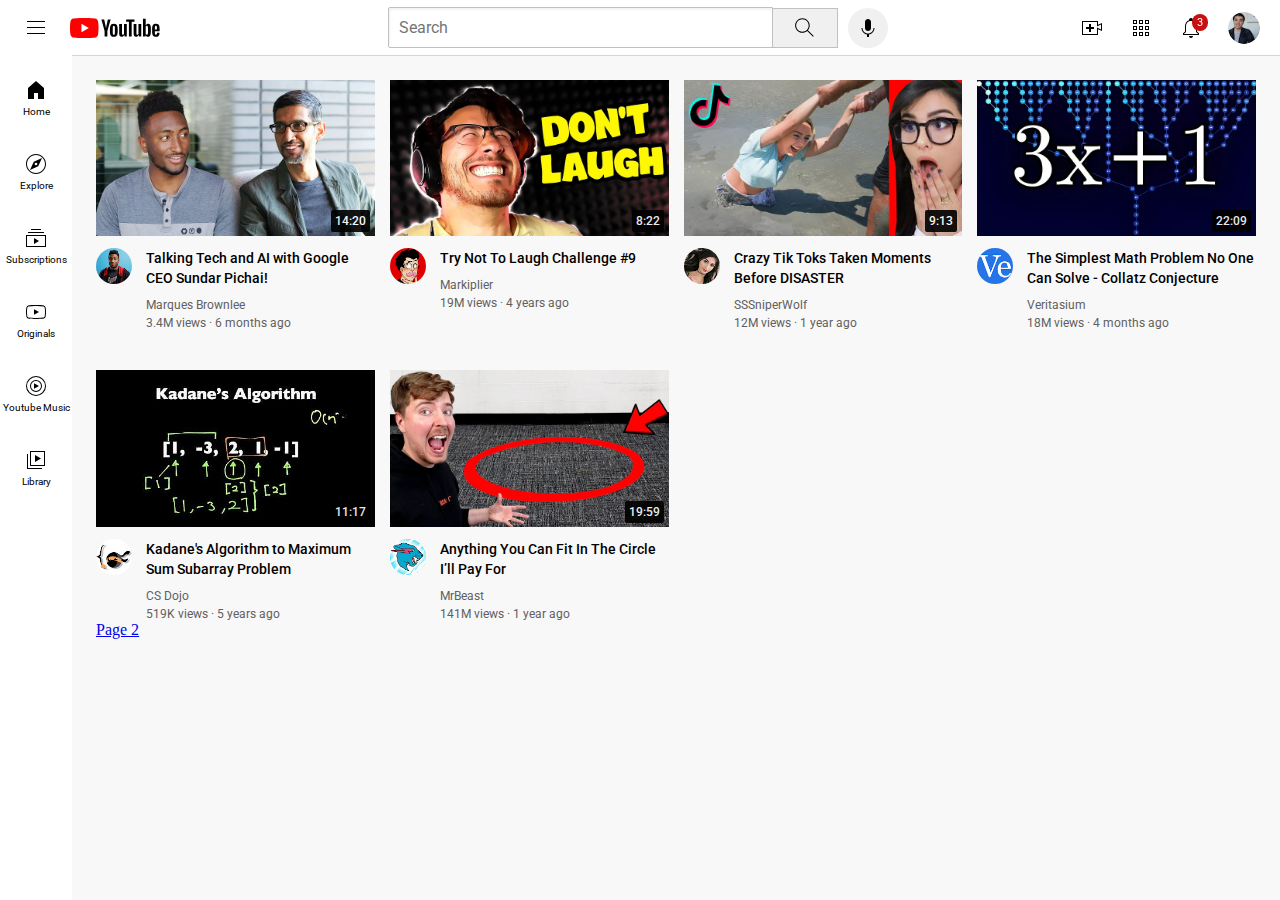
<file: index.html>
<!DOCTYPE html>
<html>
  <head>
    <title>youtube.com clone</title>

    <link rel="preconnect" href="https://fonts.googleapis.com">
    <link rel="preconnect" href="https://fonts.gstatic.com" crossorigin>
    <link href="https://fonts.googleapis.com/css2?family=Roboto:wght@400;500;700&display=swap" rel="stylesheet">

    <link rel="stylesheet" href="styles/general.css">
    <link rel="stylesheet" href="styles/header.css">
    <link rel="stylesheet" href="styles/video.css">
    <link rel="stylesheet" href="styles/sidebar.css">
  </head>
  <body>
    <div class="header">
      <div class="left-section">
        <img class="hamburger-menu" src="Icons/hamburger-menu.svg">
        <img class="youtube-logo" src="Icons/youtube-logo.svg" >
      </div>

      <div class="middle-section">
        <input class="search-bar" type="text" placeholder="Search">
        <button class="search-button">
          <img class="search-icon" src="Icons/search.svg">
          <div class="tooltip">
            Search
          </div>
        </button>

        <button class="voice-search-button">
          <img class="voice-search-icon" src="Icons/voice-search-icon.svg">
          <div class="tooltip">
            Search with your voice
          </div>
        </button>
      </div>

      <div class="right-section">
        <div class="upload-icon-container">
          <img class="upload-icons" src="Icons/upload.svg">
          <div class="tooltip">
            Create
          </div>
        </div>
        <div class="youtube-apps-icons-container">
          <img class="youtube-apps-icons" src="Icons/youtube-apps.svg">
          <div class="tooltip">
            Youtube Apps
          </div>
        </div>
        
        <div class="notifications-icon-container">
          <img class="notifications-icons" src="Icons/notifications.svg">
          <div class="tooltip">
            Notifications
          </div>
          <div class="notifications-count">
            3
          </div>
        </div>
        <img class="current-user-picture" src="channel_pictures/my-channel.jpeg">
      </div>
      
    
    
    </div>
    
    <div class="sidebar">
      <div class="sidebar-link">
        <img src="Icons/home.svg">
        <div>Home</div>
      </div>
      <div class="sidebar-link">
        <img src="Icons/explore.svg">
        <div>Explore</div>
      </div>
      <div class="sidebar-link">
        <img src="Icons/subscriptions.svg">
        <div>Subscriptions</div>
      </div>
      <div class="sidebar-link">
        <img src="Icons/originals.svg">
        <div>Originals</div>
      </div>
      <div class="sidebar-link">
        <img src="Icons/youtube-music.svg">
        <div>Youtube Music</div>
      </div>
      <div class="sidebar-link">
        <img src="Icons/library.svg">
        <div>Library</div>
      </div>
    </div>

    <div class="video_grid">
    <div class="video_preview">
      <div class="thumbnail_row">
        <img class="thumbnail" src="thumbnails/thumbnail-1.webp">
        <div class="video-time">
          14:20
        </div>
      </div>
      <div class="video_info_grid">
        <div class="channel_picture">
          <img class="profile_picture" src="channel_pictures/channel-1.jpeg">
        </div>
        <div class="video_info">
          <p class="video_title">
            Talking Tech and AI with Google CEO Sundar Pichai!
          </p>
          <P class="video_author">
            Marques Brownlee
          </P>
          <p class="video_stats">
            3.4M views &#183; 6 months ago
          </p>
        </div>



      </div>
    </div>


    <div class="video_preview">
      <div class="thumbnail_row">
        <img class="thumbnail" src="thumbnails/thumbnail-2.webp">
        <div class="video-time">
          8:22
        </div>
      </div>

      <div class="video_info_grid">
        <div class="channel_picture">
          <img class="profile_picture" src="channel_pictures/channel-2.jpeg">
        </div>
        <div class="video_info">
          <p class="video_title">
            Try Not To Laugh Challenge #9
          </p>
          <P class="video_author">
            Markiplier
          </P>
          <p class="video_stats">
            19M views &#183; 4 years ago
          </p>
        </div>



      </div>
    </div>

    <div class="video_preview">
      <div class="thumbnail_row">
        <img class="thumbnail" src="thumbnails/thumbnail-3.webp">
        <div class="video-time">
          9:13
        </div>
      </div>

      <div class="video_info_grid">
        <div class="channel_picture">
          <img class="profile_picture" src="channel_pictures/channel-3.jpeg">
        </div>
        <div class="video_info">
          <p class="video_title">
            Crazy Tik Toks Taken Moments Before DISASTER
          </p>
          <P class="video_author">
            SSSniperWolf
          </P>
          <p class="video_stats">
            12M views &#183; 1 year ago
          </p>
        </div>



      </div>
    </div>


    <div class="video_preview">
      <div class="thumbnail_row">
        <img class="thumbnail" src="thumbnails/thumbnail-4.webp">
        <div class="video-time">
          22:09
        </div>
      </div>
      
      <div class="video_info_grid">
        <div class="channel_picture">
          <img class="profile_picture" src="channel_pictures/channel-4.jpeg">
        </div>
        <div class="video_info">
          <p class="video_title">
            The Simplest Math Problem No One Can Solve - Collatz Conjecture
          </p>
          <P class="video_author">
            Veritasium
          </P>
          <p class="video_stats">
            18M views &#183; 4 months ago
          </p>
        </div>



      </div>
    </div>

    <div class="video_preview">
      <div class="thumbnail_row">
        <img class="thumbnail" src="thumbnails/thumbnail-5.webp">
        <div class="video-time">
          11:17
        </div>
      </div>

      <div class="video_info_grid">
        <div class="channel_picture">
          <img class="profile_picture" src="channel_pictures/channel-5.jpeg">
        </div>
        <div class="video_info">
          <p class="video_title">
            Kadane's Algorithm to Maximum Sum Subarray Problem
          </p>
          <P class="video_author">
            CS Dojo
          </P>
          <p class="video_stats">
            519K views &#183; 5 years ago
          </p>
        </div>



      </div>
    </div>


    <div class="video_preview">
      <div class="thumbnail_row">
        <img class="thumbnail" src="thumbnails/thumbnail-6.webp">
        <div class="video-time">
         19:59
        </div>
      </div>

      <div class="video_info_grid">
        <div class="channel_picture">
          <img class="profile_picture" src="channel_pictures/channel-6.jpeg">
        </div>
        <div class="video_info">
          <p class="video_title">
            Anything You Can Fit In The Circle I’ll Pay For
          </p>
          <P class="video_author">
            MrBeast
          </P>
          <p class="video_stats">
            141M views &#183; 1 year ago
          </p>
        </div>



      </div>
    </div>
  </div>
   <nav>
     <a href="https://poschito.github.io/fake-youtube-poschito-supersimpledev/page2.html"> Page 2</a>
   </nav>
  </body>
  </body>
</html>
</file>
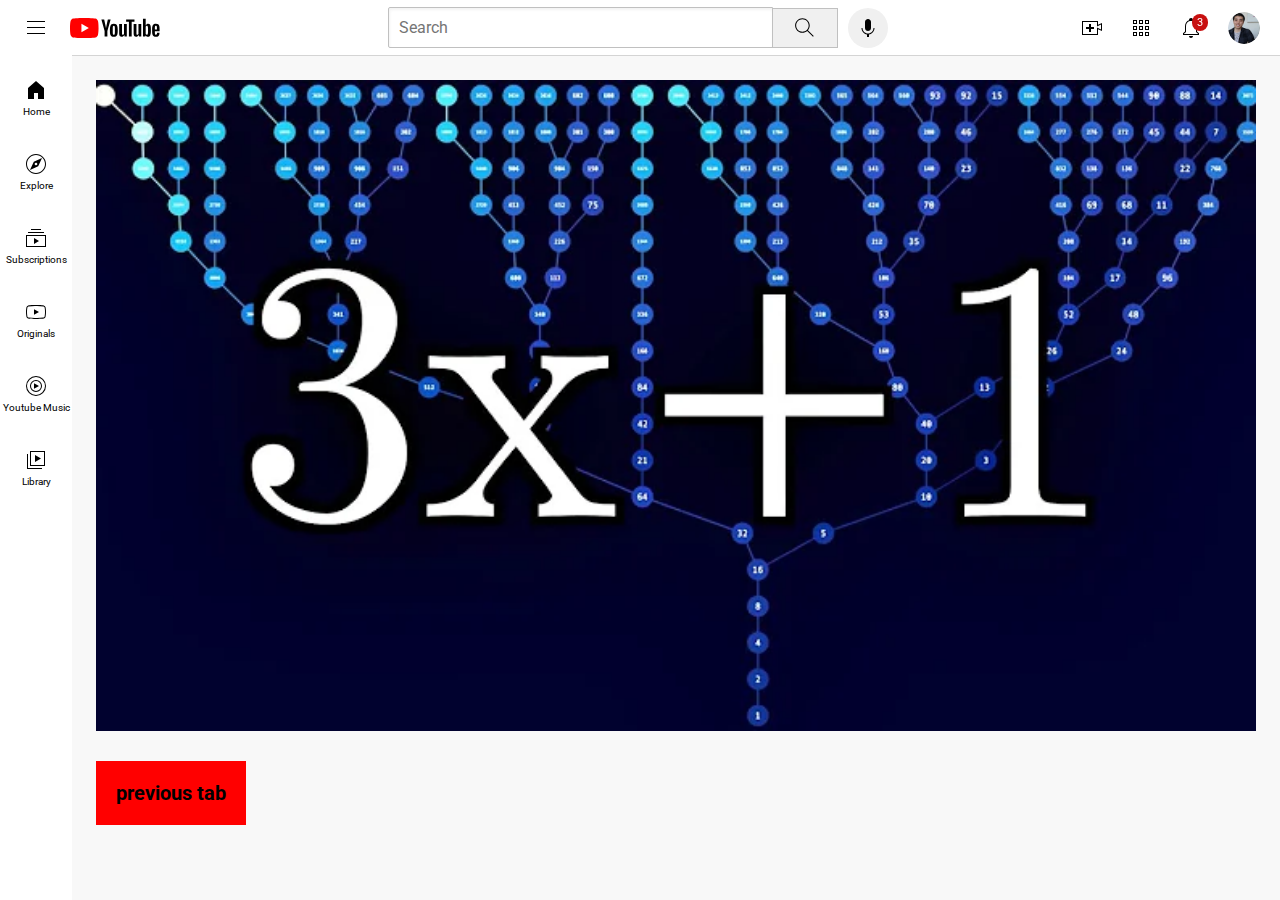
<file: page2.html>
<!DOCTYPE html>
<html>
  <head>
    <title>youtube.com clone</title>

    <link rel="preconnect" href="https://fonts.googleapis.com">
    <link rel="preconnect" href="https://fonts.gstatic.com" crossorigin>
    <link href="https://fonts.googleapis.com/css2?family=Roboto:wght@400;500;700&display=swap" rel="stylesheet">

    <link rel="stylesheet" href="styles/general.css">
    <link rel="stylesheet" href="styles/header.css">
    <link rel="stylesheet" href="styles/video.css">
    <link rel="stylesheet" href="styles/sidebar.css">
    <link rel="stylesheet" href="styles/page2.css">
  </head>
  <body>
    <div class="header">
      <div class="left-section">
        <img class="hamburger-menu" src="Icons/hamburger-menu.svg">
        <img class="youtube-logo" src="Icons/youtube-logo.svg" >
      </div>

      <div class="middle-section">
        <input class="search-bar" type="text" placeholder="Search">
        <button class="search-button">
          <img class="search-icon" src="Icons/search.svg">
          <div class="tooltip">
            Search
          </div>
        </button>

        <button class="voice-search-button">
          <img class="voice-search-icon" src="Icons/voice-search-icon.svg">
          <div class="tooltip">
            Search with your voice
          </div>
        </button>
      </div>

      <div class="right-section">
        <div class="upload-icon-container">
          <img class="upload-icons" src="Icons/upload.svg">
          <div class="tooltip">
            Create
          </div>
        </div>
        <div class="youtube-apps-icons-container">
          <img class="youtube-apps-icons" src="Icons/youtube-apps.svg">
          <div class="tooltip">
            Youtube Apps
          </div>
        </div>
        
        <div class="notifications-icon-container">
          <img class="notifications-icons" src="Icons/notifications.svg">
          <div class="tooltip">
            Notifications
          </div>
          <div class="notifications-count">
            3
          </div>
        </div>
        <img class="current-user-picture" src="channel_pictures/my-channel.jpeg">
      </div>
      
    
    
    </div>
    
    <div class="sidebar">
      <div class="sidebar-link">
        <img src="Icons/home.svg">
        <div>Home</div>
      </div>
      <div class="sidebar-link">
        <img src="Icons/explore.svg">
        <div>Explore</div>
      </div>
      <div class="sidebar-link">
        <img src="Icons/subscriptions.svg">
        <div>Subscriptions</div>
      </div>
      <div class="sidebar-link">
        <img src="Icons/originals.svg">
        <div>Originals</div>
      </div>
      <div class="sidebar-link">
        <img src="Icons/youtube-music.svg">
        <div>Youtube Music</div>
      </div>
      <div class="sidebar-link">
        <img src="Icons/library.svg">
        <div>Library</div>
      </div>
    </div>

    <div class="image-input">
      <img class="image-thumbnail" src="thumbnails/thumbnail-4.webp">
    </div>
    <div>
     <a href="https://poschito.github.io/fake-youtube-poschito-supersimpledev/"> <button class="tab" > previous tab</button> </a> 
    </div>

  </body>
</html>
</file>
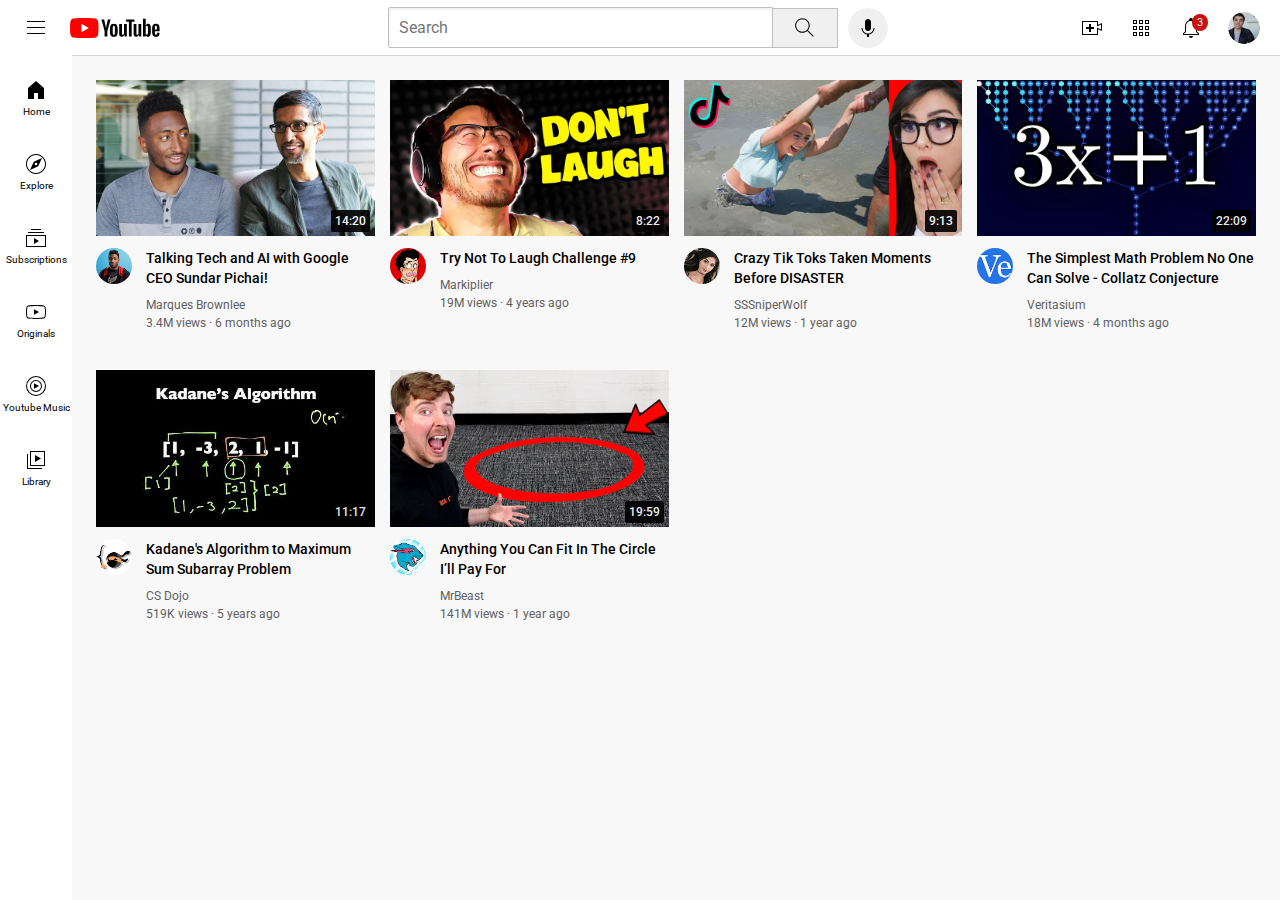
<file: youtube.html>
<!DOCTYPE html>
<html>
  <head>
    <title>youtube.com clone</title>

    <link rel="preconnect" href="https://fonts.googleapis.com">
    <link rel="preconnect" href="https://fonts.gstatic.com" crossorigin>
    <link href="https://fonts.googleapis.com/css2?family=Roboto:wght@400;500;700&display=swap" rel="stylesheet">

    <link rel="stylesheet" href="styles/general.css">
    <link rel="stylesheet" href="styles/header.css">
    <link rel="stylesheet" href="styles/video.css">
    <link rel="stylesheet" href="styles/sidebar.css">
  </head>
  <body>
    <div class="header">
      <div class="left-section">
        <img class="hamburger-menu" src="Icons/hamburger-menu.svg">
        <img class="youtube-logo" src="Icons/youtube-logo.svg" >
      </div>

      <div class="middle-section">
        <input class="search-bar" type="text" placeholder="Search">
        <button class="search-button">
          <img class="search-icon" src="Icons/search.svg">
          <div class="tooltip">
            Search
          </div>
        </button>

        <button class="voice-search-button">
          <img class="voice-search-icon" src="Icons/voice-search-icon.svg">
          <div class="tooltip">
            Search with your voice
          </div>
        </button>
      </div>

      <div class="right-section">
        <div class="upload-icon-container">
          <img class="upload-icons" src="Icons/upload.svg">
          <div class="tooltip">
            Create
          </div>
        </div>
        <div class="youtube-apps-icons-container">
          <img class="youtube-apps-icons" src="Icons/youtube-apps.svg">
          <div class="tooltip">
            Youtube Apps
          </div>
        </div>
        
        <div class="notifications-icon-container">
          <img class="notifications-icons" src="Icons/notifications.svg">
          <div class="tooltip">
            Notifications
          </div>
          <div class="notifications-count">
            3
          </div>
        </div>
        <img class="current-user-picture" src="channel_pictures/my-channel.jpeg">
      </div>
      
    
    
    </div>
    
    <div class="sidebar">
      <div class="sidebar-link">
        <img src="Icons/home.svg">
        <div>Home</div>
      </div>
      <div class="sidebar-link">
        <img src="Icons/explore.svg">
        <div>Explore</div>
      </div>
      <div class="sidebar-link">
        <img src="Icons/subscriptions.svg">
        <div>Subscriptions</div>
      </div>
      <div class="sidebar-link">
        <img src="Icons/originals.svg">
        <div>Originals</div>
      </div>
      <div class="sidebar-link">
        <img src="Icons/youtube-music.svg">
        <div>Youtube Music</div>
      </div>
      <div class="sidebar-link">
        <img src="Icons/library.svg">
        <div>Library</div>
      </div>
    </div>

    <div class="video_grid">
    <div class="video_preview">
      <div class="thumbnail_row">
        <img class="thumbnail" src="thumbnails/thumbnail-1.webp">
        <div class="video-time">
          14:20
        </div>
      </div>
      <div class="video_info_grid">
        <div class="channel_picture">
          <img class="profile_picture" src="channel_pictures/channel-1.jpeg">
        </div>
        <div class="video_info">
          <p class="video_title">
            Talking Tech and AI with Google CEO Sundar Pichai!
          </p>
          <P class="video_author">
            Marques Brownlee
          </P>
          <p class="video_stats">
            3.4M views &#183; 6 months ago
          </p>
        </div>



      </div>
    </div>


    <div class="video_preview">
      <div class="thumbnail_row">
        <img class="thumbnail" src="thumbnails/thumbnail-2.webp">
        <div class="video-time">
          8:22
        </div>
      </div>

      <div class="video_info_grid">
        <div class="channel_picture">
          <img class="profile_picture" src="channel_pictures/channel-2.jpeg">
        </div>
        <div class="video_info">
          <p class="video_title">
            Try Not To Laugh Challenge #9
          </p>
          <P class="video_author">
            Markiplier
          </P>
          <p class="video_stats">
            19M views &#183; 4 years ago
          </p>
        </div>



      </div>
    </div>

    <div class="video_preview">
      <div class="thumbnail_row">
        <img class="thumbnail" src="thumbnails/thumbnail-3.webp">
        <div class="video-time">
          9:13
        </div>
      </div>

      <div class="video_info_grid">
        <div class="channel_picture">
          <img class="profile_picture" src="channel_pictures/channel-3.jpeg">
        </div>
        <div class="video_info">
          <p class="video_title">
            Crazy Tik Toks Taken Moments Before DISASTER
          </p>
          <P class="video_author">
            SSSniperWolf
          </P>
          <p class="video_stats">
            12M views &#183; 1 year ago
          </p>
        </div>



      </div>
    </div>


    <div class="video_preview">
      <div class="thumbnail_row">
        <img class="thumbnail" src="thumbnails/thumbnail-4.webp">
        <div class="video-time">
          22:09
        </div>
      </div>
      
      <div class="video_info_grid">
        <div class="channel_picture">
          <img class="profile_picture" src="channel_pictures/channel-4.jpeg">
        </div>
        <div class="video_info">
          <p class="video_title">
            The Simplest Math Problem No One Can Solve - Collatz Conjecture
          </p>
          <P class="video_author">
            Veritasium
          </P>
          <p class="video_stats">
            18M views &#183; 4 months ago
          </p>
        </div>



      </div>
    </div>

    <div class="video_preview">
      <div class="thumbnail_row">
        <img class="thumbnail" src="thumbnails/thumbnail-5.webp">
        <div class="video-time">
          11:17
        </div>
      </div>

      <div class="video_info_grid">
        <div class="channel_picture">
          <img class="profile_picture" src="channel_pictures/channel-5.jpeg">
        </div>
        <div class="video_info">
          <p class="video_title">
            Kadane's Algorithm to Maximum Sum Subarray Problem
          </p>
          <P class="video_author">
            CS Dojo
          </P>
          <p class="video_stats">
            519K views &#183; 5 years ago
          </p>
        </div>



      </div>
    </div>


    <div class="video_preview">
      <div class="thumbnail_row">
        <img class="thumbnail" src="thumbnails/thumbnail-6.webp">
        <div class="video-time">
         19:59
        </div>
      </div>

      <div class="video_info_grid">
        <div class="channel_picture">
          <img class="profile_picture" src="channel_pictures/channel-6.jpeg">
        </div>
        <div class="video_info">
          <p class="video_title">
            Anything You Can Fit In The Circle I’ll Pay For
          </p>
          <P class="video_author">
            MrBeast
          </P>
          <p class="video_stats">
            141M views &#183; 1 year ago
          </p>
        </div>



      </div>
    </div>
  </div>
  </body>
</html>
</file>
<file: styles/general.css>
p {
  font-family: roboto, arial;
  margin-top: 0;
  margin-bottom: 0;
}

body {
  margin: 0;
  padding-top: 80px;
  padding-left: 96px;
  padding-right: 24px;
  background-color: rgb(248, 248, 248);
}
</file>
<file: styles/header.css>
.header {
  height: 55px;

  display: flex;
  flex-direction: row;
  justify-content: space-between;  
  position: fixed;
  top: 0px;
  left: 0px;
  right: 0px;
  background-color: white;
  border-bottom: 1px solid rgb(212, 212, 212);
  z-index: 100;
}

.left-section {
  display: flex;
  align-items: center;
}

.hamburger-menu {
height: 24px;
margin-left: 24px;
margin-right: 22px;
}
.youtube-logo {
height: 20px;
}

.middle-section {

  flex: 1;
  margin-left: 70px;
  margin-right: 35px;
  max-width: 500px;
  display: flex;
  align-items: center;
  
}

.search-bar {
  flex: 1;
  height: 36.5px;
  font-size: 16px;
  padding-left: 10px;
  border: 1px solid rgb(192, 192, 192);
  border-bottom-left-radius: 2px;
  border-top-left-radius: 2px;
  box-shadow: inset 1px 2px 3px rgba(0,0,0,0.05);
  width: 0;
}
.search-bar::placeholder{
  font-family: roboto, arial;
  font-size: 16px;
}


.search-button {
  height: 40px;
  width: 66px;
  border: 1px solid rgb(192, 192, 192);
  background-color: rgb(240, 240, 240);
  margin-left: -1px;
  margin-right: 10px;
  
}

.search-button,
.voice-search-button,
.upload-icon-container,
.youtube-apps-icons-container,
.notifications-icon-container {
  position: relative;
  display: flex;
  justify-content: center;
  align-items: center;
}


.search-button .tooltip,
.voice-search-button .tooltip,
.upload-icon-container .tooltip,
.youtube-apps-icons-container .tooltip,
.notifications-icon-container .tooltip {
  font-family: roboto, arial;
  position: absolute;
  background-color: gray;
  color: white;
  padding-top:4px;
  padding-bottom: 4px;
  padding-left: 8px;
  padding-right: 8px;
  border-radius: 2px;
  font-size: 12px;
  bottom: -30px;
  opacity: 0;
  transition: opacity 0.15s;
  pointer-events: none;
  white-space: nowrap;
}

.search-button:hover .tooltip,
.voice-search-button:hover .tooltip,
.upload-icon-container:hover .tooltip,
.youtube-apps-icons-container:hover .tooltip,
.notifications-icon-container:hover .tooltip {
  opacity: 0.8;
}


.search-icon {
  height: 25px;
}

.voice-search-button {
  height: 40px;
  width: 40px;
  border-radius: 20px;
  border: none;
  background-color: rgb(240, 240, 240);
}
.voice-search-icon {
  height: 24px;
}

.right-section {
  width: 180px;
  display: flex;
  align-items: center;
  justify-content: space-between;
  margin-right: 20px;
  flex-shrink: 0;
}

.upload-icons {
  height: 24px;
}

.youtube-apps-icons {
  height: 24px;
}


.notifications-icons {
  height: 24px;
}

.notifications-icon-container {
  position: relative;
}

.notifications-count {
  position: absolute;
  top: -2px;
  right: -5px;
  padding-left: 5px;
  padding-right: 5px;
  padding-bottom: 2px;
  padding-top: 2px;
  border-radius: 10px;
  background-color: rgb(200, 16, 16);
  color: white;
  font-family: roboto,arial;
  font-size: 11px;
}

.current-user-picture {
  height: 32px;
  border-radius: 16px;

}
</file>
<file: styles/video.css>
.thumbnail {
  width: 100%;
}


.video_title {
  margin-top: 0;
  font-size: 14px;
  font-weight: 500;
  line-height: 20px;
  margin-bottom: 10px;
}

.video_info_grid {
  display: grid;
  grid-template-columns: 50px 1fr;
}

.profile_picture {
width: 36px;
border-radius: 50px;
}
.thumbnail_row {
  margin-bottom: 8px;
  position: relative;
}
.video_author,
.video_stats {
  font-size: 12px;
  color:rgb(96, 96, 96) ;
}
.video_author {
  margin-bottom: 4px;
}

.video_grid {
  display: grid;
  grid-template-columns: 1fr 1fr 1fr;
  column-gap: 15px;
  row-gap: 40px;
}

@media (max-width: 750px) {
  .video_grid {
    grid-template-columns: 1fr 1fr;
  }
}

@media (min-width: 751px) and (max-width: 999px) {
  .video_grid {
    grid-template-columns: 1fr 1fr 1fr;
  }
}

@media (min-width: 1000px) {
  .video_grid {
    grid-template-columns: 1fr 1fr 1fr 1fr;
  }
}

.video-time {
  font-family: roboto,arial;
  font-size: 12px;
  font-weight: 500;
  padding-left: 4px;
  padding-right: 4px;
  padding-bottom: 4px;
  padding-top: 4px;
  border-radius: 2px;
  opacity: 0.9;
  background-color: black;
  color: white;
  position: absolute;
  bottom: 8px;
  right: 5px;
}
</file>
<file: styles/sidebar.css>
.sidebar {
  position: fixed;
  left: 0;
  bottom: 0;
  top: 55px;
  background-color: white;
  width: 72px;
  z-index: 100;
  padding-top: 5px;
}

.sidebar-link {
  height: 74px;
  display: flex;
  justify-content: center;
  align-items: center;
  flex-direction: column;
 cursor: pointer;
}

.sidebar-link:hover {
  background-color: rgb(233, 233, 233);
}

.sidebar-link img {
  height: 24px;
  margin-bottom: 4px;
}

.sidebar-link div {
  font-family: roboto,arial;
  font-size: 10px;

}
</file>
<file: styles/page2.css>
.image-input {
  display: flex;
}

.image-thumbnail {
  width: 100%;
}

.tab {
  margin-top: 30px;
  padding: 20px;
  font-family: roboto,arial;
  font-size: 20px;
  font-weight: bold;
  color: black;
  background-color: red;
border: none;
}
</file>
